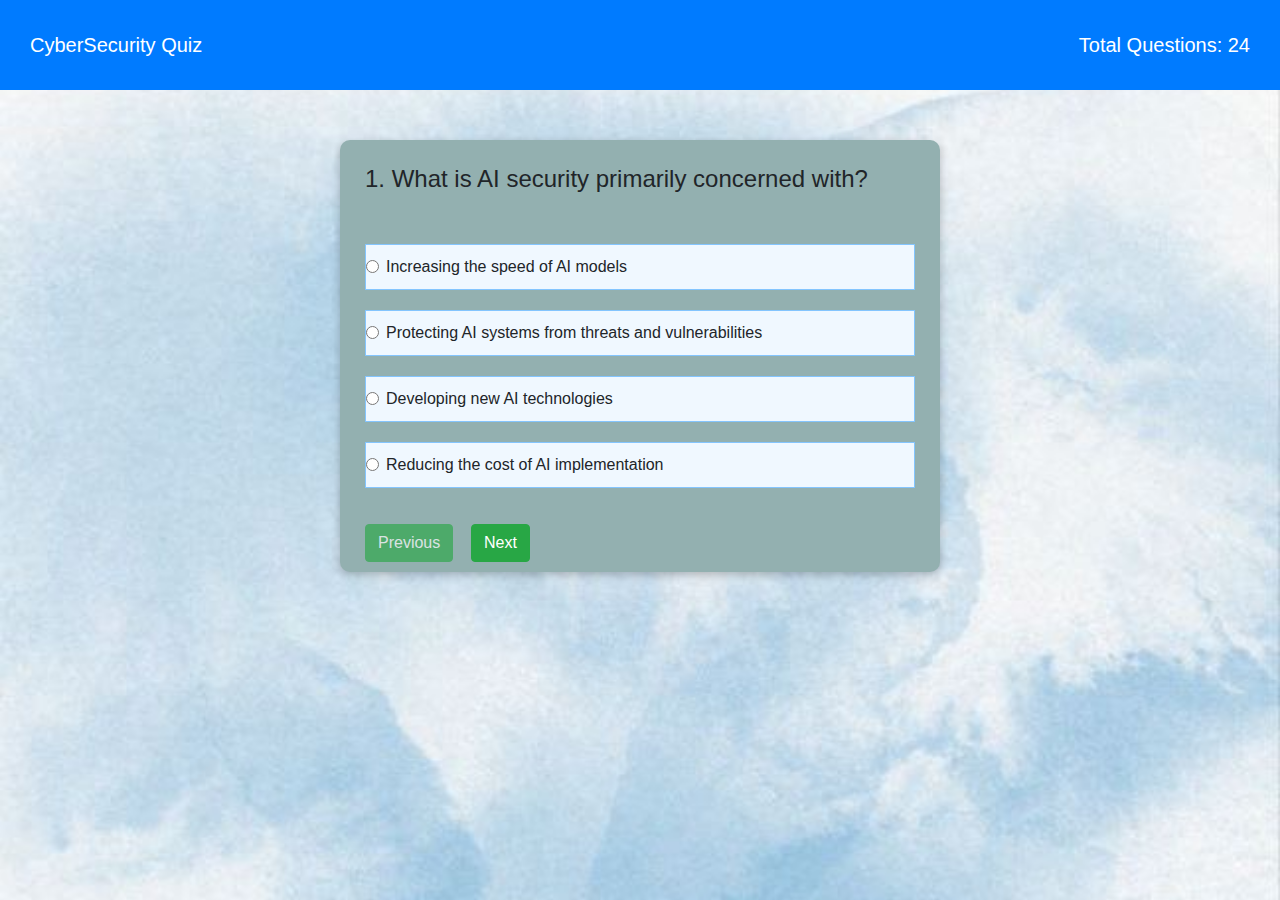
<file: quiz/quiz.html>
<!DOCTYPE html>
<html lang="en">
<head>
<meta charset="UTF-8">
<meta http-equiv="X-UA-Compatible" content="IE=edge">
<meta name="viewport" content="width=device-width, initial-scale=1.0">
<title>Team O-Five</title>
<link rel="stylesheet" href="quiz.css">
<link rel="stylesheet" href="https://cdnjs.cloudflare.com/ajax/libs/font-awesome/4.7.0/css/font-awesome.css">
<link rel="stylesheet" href="https://cdnjs.cloudflare.com/ajax/libs/twitter-bootstrap/4.0.0-alpha.6/css/bootstrap.min.css">

<body>
<header class="header bg-primary">
<div class="left-title">CyberSecurity Quiz</div>
<div class="right-title">Total Questions: <span id="tque"></span></div>
<div class="clearfix"></div>
</header>
<div class="content">
<div class="container-fluid">
<div class="row">
<div class="col-sm-12">
<div id="result" class="quiz-body">
<form name="quizForm" onSubmit="">
<fieldset class="form-group">
<h4><span id="qid">1.yuya</span> <span id="question"></span></h4>
<form> 
    
<div class="option-block-container" id="question-options"> 
</div>
</fieldset>
<div class="button" id="abutton">
<button name="previous" id="previous" class="btn btn-success">Previous</button>&nbsp;
&nbsp;
<button name="next" id="next" class="btn btn-success">Next</button>
</div>
</form>
</div>
</div> <!-- End of col-sm-12 -->
</div> <!-- End of row -->
</div> <!-- ENd of container fluid -->
</div> <!-- End of content -->
<script src="https://cdnjs.cloudflare.com/ajax/libs/jquery/3.1.1/jquery.min.js"></script>
<script src="https://cdnjs.cloudflare.com/ajax/libs/twitter-bootstrap/4.0.0-alpha.6/js/bootstrap.min.js"></script>
<script src="quiz.js"></script>
</body>
</html>
</file>
<file: quiz/quiz.css>
.content {
    margin-top: 30px;
    /* background-image: url(jj.jpg);
    background-size: cover; */
    background: #93b0b0;
    max-width: 600px;
    width: 70%;
    padding: 10px 10px;
    margin: 50px auto;
    border-radius: 10px;
    box-shadow: rgba(0, 0, 0, 0.24) 0px 3px 8px;
  
  
    }
    body{
        background-image: url(uio.jpg);
        background-size: cover;
    }
    
    
    
    .header {
    padding: 30px;
    /* position: fixed; */
    top: 0;
    width: 100%;
    /* z-index: 9999;
    */
background-color: #84c5fe;
    }
    .left-title {
    width: 250px;
    color: #fff;
    font-size: 20px;
    float: left;
    }
    .right-title {
    width: 250px;
    text-align: right;
    float: right;
    color: #ffffff;
    font-size: 20px;
    }
    .quiz-body {
    margin-top: 15px;
    /* padding-bottom: 80%; */
    }
    .option-block-container {
    margin-top: 50px;
    max-width: 100%;
    float: center;
    }
    .option-block {
    padding: 10px;
    background: aliceblue;
    border: 1px solid #84c5fe;
    margin-bottom: 20px;
    cursor: pointer;
    }
    .result-question {
    font-weight: bold;
    }
    .c-wrong {
    margin-left: 20px;
    color: #ff0000;
    }
    .c-correct {
    margin-left: 20px;
    color: green;
    }
    .last-row {
    border-bottom: 1px solid #ccc;
    padding-bottom: 25px;
    margin-bottom: 25px;
    }
    .res-header {
    border-bottom: 1px solid #ccc;
    margin-bottom: 15px;
    padding-bottom: 15px;
    }
</file>
